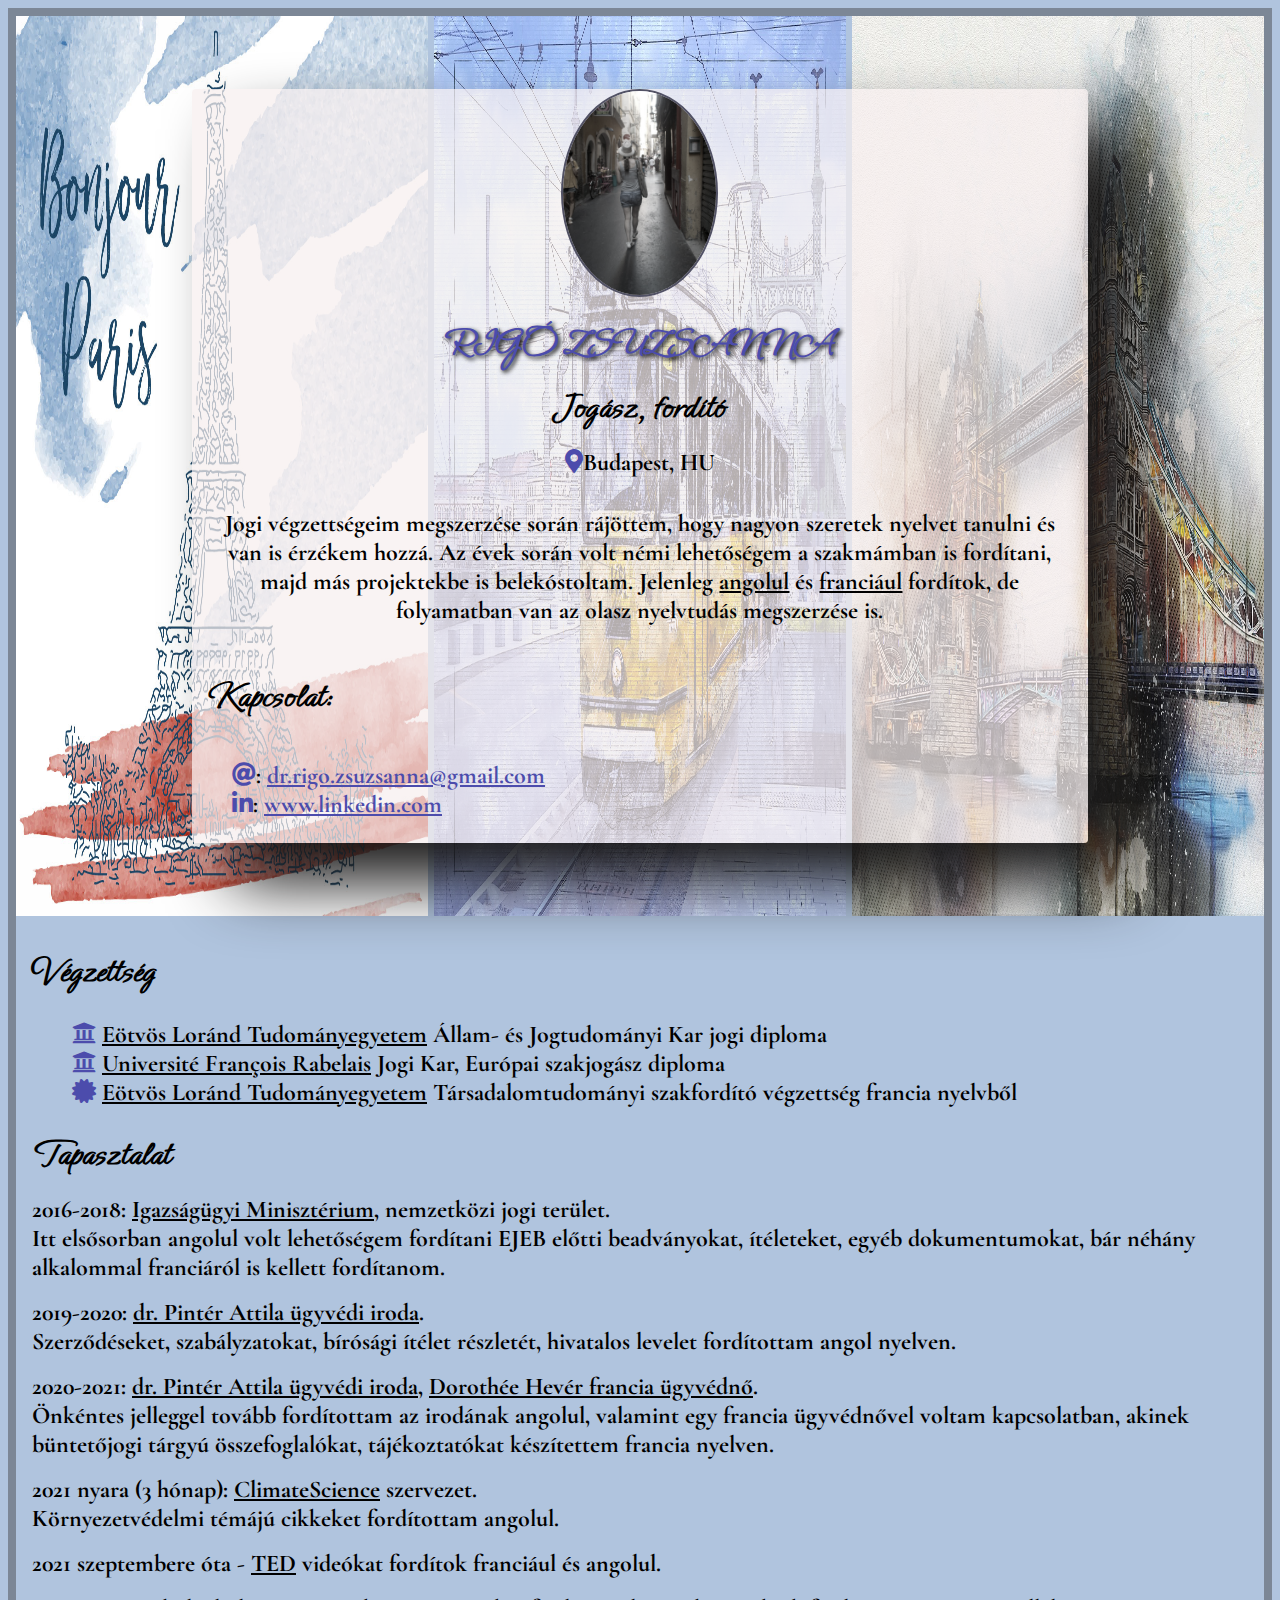
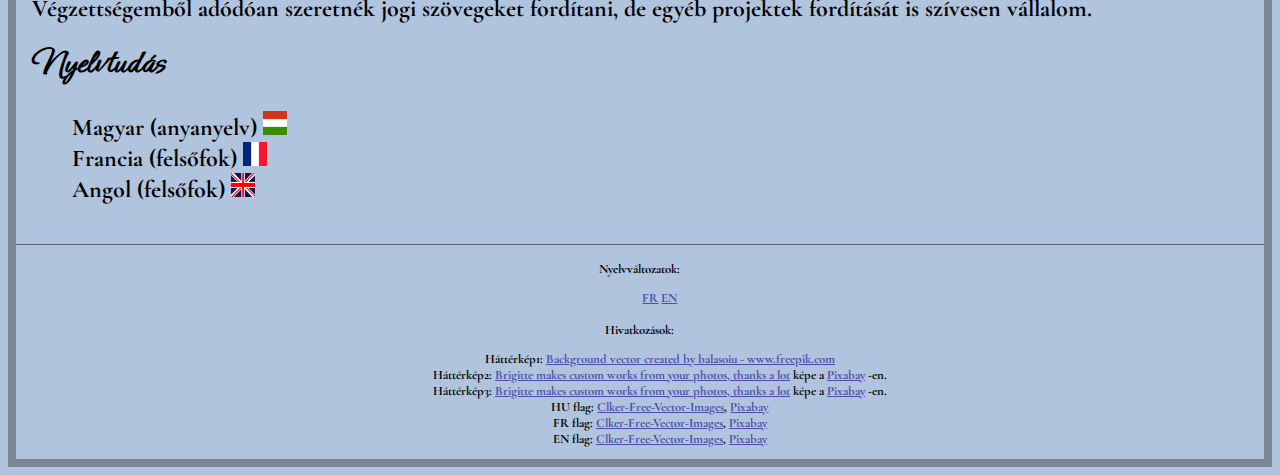
<file: index.html>
<!DOCTYPE html>
<html lang="hu">
<head>
    <meta charset="UTF-8">
    <meta http-equiv="X-UA-Compatible" content="IE=edge">
    <meta name="viewport" content="width=device-width, initial-scale=1.0">
    <title>Introduction</title>
    <link rel="stylesheet" type="text/css" href="main.css">
    <link rel="preconnect" href="https://fonts.googleapis.com">
    <link rel="preconnect" href="https://fonts.gstatic.com" crossorigin>
    <link href="https://fonts.googleapis.com/css2?family=Ephesis&display=swap" rel="stylesheet">
    <link href="https://fonts.googleapis.com/css2?family=Cormorant+Garamond:wght@300&display=swap" rel="stylesheet">
    <link rel="stylesheet" href="//use.fontawesome.com/releases/v5.0.7/css/all.css">
</head>
<body>
    <div class="container">
        <header class="header">
            <section class="profile">
                <div class="maindata">
                    <img src="assets/kép.jpg" alt="Photo" class="profileimage">
                    <h1>Rigó Zsuzsanna</h1>
                    <h2>Jogász, fordító</h2>
                    <p><i class="fas fa-map-marker-alt"></i></i>Budapest, HU</p>
                </div>
                <div class="summary">
                    <p>Jogi végzettségeim megszerzése során rájöttem, hogy nagyon szeretek nyelvet tanulni és van is érzékem hozzá. Az évek során volt némi lehetőségem a szakmámban is fordítani, majd más projektekbe is belekóstoltam. Jelenleg <u>angolul</u> és <u>franciául</u> fordítok, de folyamatban van az olasz nyelvtudás megszerzése is.</p>
                </div>
                <div class="contacts">
                    <h3>Kapcsolat:</h3>
                    <ul>
                        <li><i class="fas fa-at"></i>: <a href="mailto:dr.rigo.zsuzsanna@gmail.com" target="blank" class="mail">dr.rigo.zsuzsanna@gmail.com</a>
                        </li>
                        <li><i class="fab fa-linkedin-in"></i>: <a href="https://www.linkedin.com" target="blank" class="linkedin">www.linkedin.com</a>
                        </li>
                    </ul>
                </div>
            </section>
        </header>
        <main class="main">
            <section class="qualification">
                <h2>Végzettség</h2>
                <ul>
                    <li class="item"><i class="fas fa-university"></i> <u>Eötvös Loránd Tudományegyetem</u> Állam- és Jogtudományi Kar jogi diploma</li>
                    <li class="item"><i class="fas fa-university"></i> <u>Université François Rabelais</u> Jogi Kar, Európai szakjogász diploma </li>
                    <li class="item"><i class="fas fa-certificate"></i> <u>Eötvös Loránd Tudományegyetem</u> Társadalomtudományi szakfordító végzettség francia nyelvből</li>
                </ul>
            </section>
            <section class="experience">
                <h2>Tapasztalat</h2>
                <p>2016-2018: <u>Igazságügyi Minisztérium</u>, nemzetközi jogi terület. <br>Itt elsősorban angolul volt lehetőségem fordítani EJEB előtti beadványokat, ítéleteket, egyéb dokumentumokat, bár néhány alkalommal franciáról is kellett fordítanom.</p>
                <p>2019-2020: <u>dr. Pintér Attila ügyvédi iroda</u>. <br> Szerződéseket, szabályzatokat, bírósági ítélet részletét, hivatalos levelet fordítottam angol nyelven.</p>
                <p>2020-2021: <u>dr. Pintér Attila ügyvédi iroda</u>, <u>Dorothée Hevér francia ügyvédnő</u>. <br>Önkéntes jelleggel tovább fordítottam az irodának angolul, valamint egy francia ügyvédnővel voltam kapcsolatban, akinek büntetőjogi tárgyú összefoglalókat, tájékoztatókat készítettem francia nyelven.</p>
                <p>2021 nyara (3 hónap): <u>ClimateScience</u> szervezet. <br> Környezetvédelmi témájú cikkeket fordítottam angolul.</p> 
                <p>2021 szeptembere óta - <u>TED</u> videókat fordítok franciául és angolul.</p>
                <p>Végzettségemből adódóan szeretnék jogi szövegeket fordítani, de egyéb projektek fordítását is szívesen vállalom.</p>
            </section>
            <section class="languages">
                <h2>Nyelvtudás</h2>
                <ul>
                    <li>Magyar (anyanyelv) <img src="assets/hungary_flag.png" alt="HU flag" class="flag"></li>
                    <li>Francia (felsőfok) <img src="assets/france_flag.png" alt="FR flag" class="flag"></li>
                    <li>Angol (felsőfok) <img src="assets/british_flag.png" alt="EN flag" class="flag"></li>
                </ul>
            </section>
        </main>
        <footer class="footer">
            <div class="versions">
                <p>Nyelvváltozatok:</p>
                <ul>
                    <li class="pageversion"><a href="french.html" target="blank">FR</a></li>
                    <li class="pageversion"><a href="english.html" target="blank">EN</a></li>
                </ul>
            </div>
            <div class="references">
                <p>Hivatkozások:</p>
                <ul>
                    <li>Háttérkép1: <a href='https://www.freepik.com/vectors/background'>Background vector created by balasoiu - www.freepik.com</a></li>
                    <li>Háttérkép2: <a href="https://pixabay.com/hu/users/arttower-5337/?utm_source=link-attribution&amp;utm_medium=referral&amp;utm_campaign=image&amp;utm_content=4531184">Brigitte makes custom works from your photos, thanks a lot</a> képe a <a href="https://pixabay.com/hu/?utm_source=link-attribution&amp;utm_medium=referral&amp;utm_campaign=image&amp;utm_content=4531184">Pixabay</a> -en.</li>
                    <li>Háttérkép3: <a href="https://pixabay.com/hu/users/arttower-5337/?utm_source=link-attribution&amp;utm_medium=referral&amp;utm_campaign=image&amp;utm_content=3926119">Brigitte makes custom works from your photos, thanks a lot</a> képe a <a href="https://pixabay.com/hu/?utm_source=link-attribution&amp;utm_medium=referral&amp;utm_campaign=image&amp;utm_content=3926119">Pixabay</a> -en.</li>
                    <li>HU flag: <a href="https://pixabay.com/fr/users/clker-free-vector-images-3736/?utm_source=link-attribution&amp;utm_medium=referral&amp;utm_campaign=image&amp;utm_content=26906">Clker-Free-Vector-Images</a>, <a href="https://pixabay.com/fr/?utm_source=link-attribution&amp;utm_medium=referral&amp;utm_campaign=image&amp;utm_content=26906">Pixabay</a></li>
                    <li>FR flag: <a href="https://pixabay.com/fr/users/clker-free-vector-images-3736/?utm_source=link-attribution&amp;utm_medium=referral&amp;utm_campaign=image&amp;utm_content=28463">Clker-Free-Vector-Images</a>, <a href="https://pixabay.com/fr/?utm_source=link-attribution&amp;utm_medium=referral&amp;utm_campaign=image&amp;utm_content=28463">Pixabay</a></li>
                    <li>EN flag: <a href="https://pixabay.com/fr/users/clker-free-vector-images-3736/?utm_source=link-attribution&amp;utm_medium=referral&amp;utm_campaign=image&amp;utm_content=26119">Clker-Free-Vector-Images</a>, <a href="https://pixabay.com/fr/?utm_source=link-attribution&amp;utm_medium=referral&amp;utm_campaign=image&amp;utm_content=26119">Pixabay</a></li>
                </ul>
            </div>
        </footer>
    </div>
</body>
</html>
</file>
<file: main.css>
/* LAYOUT RULES */

/* GRID LAYOUT FOR THE BASIC ELEMENTS */

.container {
    display:               grid;
    grid-template-columns: 100%;
    grid-template-rows:    auto auto auto;
    grid-template-areas: 
                          "header"
                          "main"
                          "footer";  
  }

  .header { 
    grid-area: header; 
  }
  .main { 
    grid-area: main; 
   }
  .footer { 
    grid-area: footer;
  }


  @media all and (min-width: 1224px) {
    .container {
        display:               grid;
        grid-template-columns: 2fr 4.5fr 2fr;
        grid-template-rows:    auto auto auto;
        grid-template-areas: 
                              "header header header"
                              "main main main"
                              "footer footer footer";
    }
  }


/*FLEX LAYOUT FOR THE COMPONENTS*/

.header {
    display:         flex;
    justify-content: center;
    align-items:     center;
}





/* BASIC RULES */

* {
    box-sizing: border-box;
}


/* SINGLE MARGIN AND PADDING DECLARATION */

h1, h2, h3, p {
    margin-top: 0.3rem;
    margin-bottom: 0rem;
}

@media all and (min-width: 800px) {
    h1, h2, h3, p {
        margin-top: 1rem;
    }
}

.summary, h3, .main {
    padding: 1rem;
}


/*FONT STYLE AND TEXT FORM */

body {
    background-color: #B0C4DE;
    font-family:      'Cormorant Garamond', serif;
    font-size:        1rem;
    font-weight:      700;
    text-align:       start;
    border:           0.5rem solid rgba(63, 64, 66, 0.459);
}

h1, h2, h3 {
    font-family: 'Ephesis', cursive;
    font-size:    1.5rem;
}

h1 {
    text-shadow: 2px 2px 4px #000000;
}

.footer {
    font-size: 0.6rem;
}

@media all and (min-width: 800px) {
    body {
        font-size: 1.5rem;
    }
    h1, h2, h3 {
        font-size: 2.3rem;
    }
    .footer {
        font-size: 0.8rem;
    }
}

@media all and (min-width: 1224px) {
    h1 {
        text-transform: uppercase;
    }
}

.maindata, .summary, .footer {
    text-align: center;
}


/* LISTS */

ul {
    list-style-type: none;
}

.pageversion {
    display: inline;
}





/* COMPONENTS STYLE */

.header { 
    height:          100vh; 
    width:           100%;
    background:      url(assets/Paris.jpg) left no-repeat, url(assets/Budapest.jpg) center no-repeat, url(assets/London.jpg) right no-repeat;
    background-size: 33% 100vh, 33% 100vh, 33% 100vh;
}

.profile {
    height:           auto;
    width:            70vw;
    background-color: rgba(247, 238, 238, 0.726);
    border-radius:    4px;
    box-shadow:       2.5rem 2.5rem 4rem rgb(26, 25, 25);
}

.profileimage {
    border:        1px solid rgb(76, 76, 172);
    border-radius: 50%;
    height:        8rem;
    filter:        grayscale(.8);
}

@media all and (min-width: 1224px) {
    .profileimage {
        height: 13rem;
        width:  auto;
        border: 2.5px solid rgb(76, 76, 172);
    }
}

.footer {
    border-top: 1px solid hsla(0, 0%, 30%, .8)
}

h1, .fas, .fab {
    color: rgb(76, 76, 172);
}

.flag {
    height: 1rem;
    width:  1rem;
}

@media all and (min-width: 1224px) {
    .flag {
        height: 1.5rem;
        width:  1.5rem;
    }
}





/* TRANSFORM, ANIMATION */


a {
    color:rgb(76, 76, 172);
}

a:hover {
    color:rgba(34, 33, 33, 0.8);
}


body {
    animation:                 change-background; 
    animation-duration:        5s; 
    animation-timing-function: ease;
    animation-iteration-count: infinite;
    animation-direction:       alternate;
}

  @keyframes change-background {
    0% {
      background: #B0C4DE;
    }
    50% {
        background: #ad85da;
    }
    100% {
      background: #9c99a0;
    }
}

.profileimage {
    animation-name:            bloom;
    animation-duration:        3s;
    animation-timing-function: ease-in-out;
    animation-fill-mode:       forwards;
}

@keyframes bloom {
    0% {
        filter: grayscale(.8);
	}
	50% {
        filter: grayscale(.5);
	}
	100% {
        filter: grayscale(0);
	}
}

.fa-map-marker-alt, .fa-at, .fa-linkedin-in {
    animation-name:            scale;
    animation-duration:        2s;
    animation-timing-function: ease-out;
    animation-iteration-count: infinite;
}

    @keyframes scale {
        from {
            transform: scale(1.1);
        }
        to {
            transform: scale(1.3);
        }
    }
    

.fa-university, .fa-certificate {
    animation-name:            rotate;
    animation-duration:        2s;
    animation-timing-function: ease-out;
    animation-iteration-count: infinite;
}

    @keyframes rotate {
        from {
            transform: rotateY(0deg);
        }
        to {
            transform: rotateY(360deg);
        }
    }

.flag {
    animation-name:            spin;
    animation-duration:        4s;
    animation-iteration-count: infinite;
    animation-timing-function: linear;
}

@keyframes spin {
    25% {
        transform: rotate(20deg);
    }
    75% {
        transform: rotate(-20deg);
    }
  }
</file>
